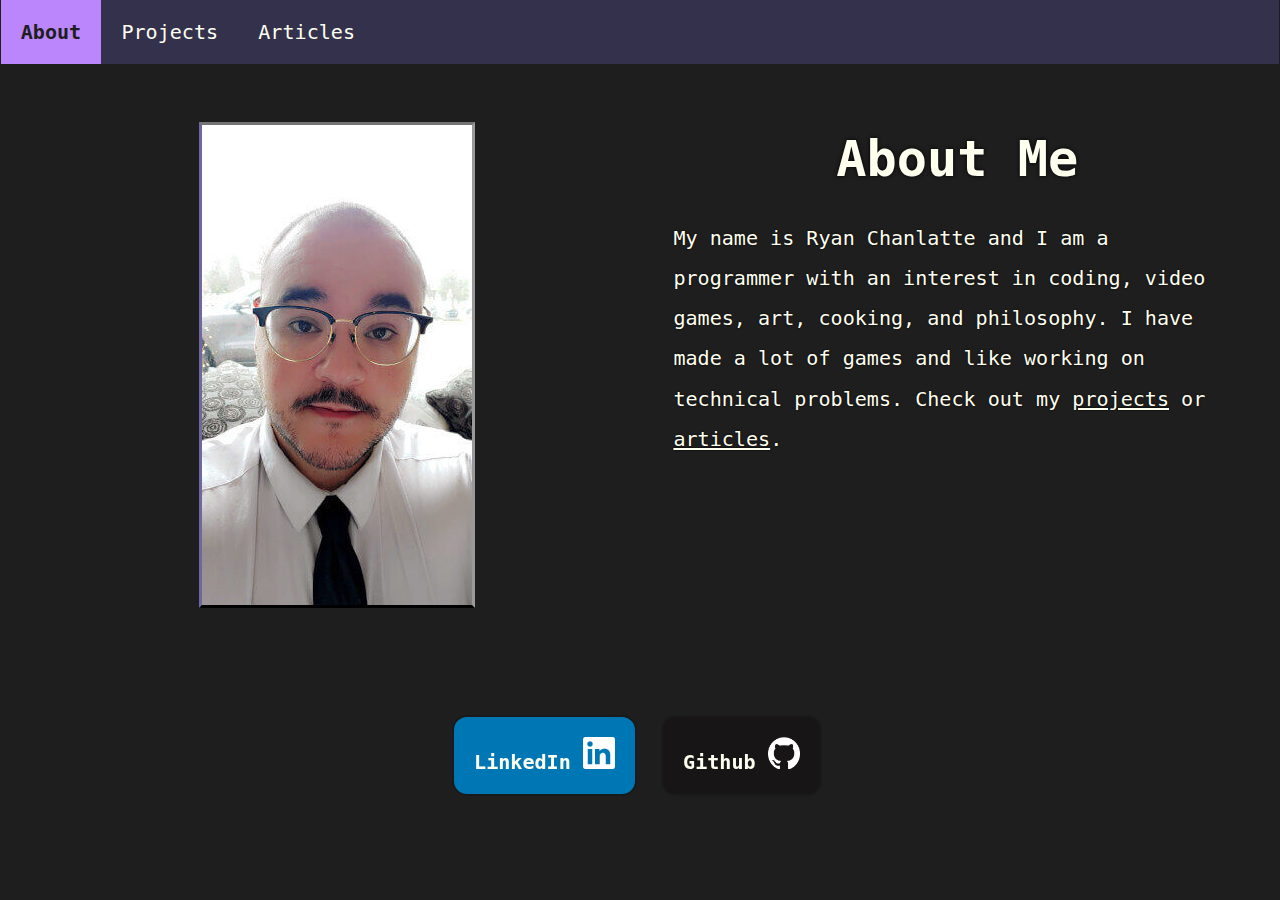
<file: index.html>
<!DOCTYPE html>
<html lang="en">
<head>
    <meta charset="UTF-8" />
	<meta name="description" content="Ryan Chanlatte Home">
	
	<meta name="keywords" content="Ryan Chanlatte, Portfolio, C, C++, C#, Programming, Code, Game Development, Video Games, Aesthetics, Art, Video games as art">
    
	<meta http-equiv="X-UA-Compatible" content="IE=edge" />
    <meta name="viewport" content="width=device-width, initial-scale=1.0" />
    <link rel="stylesheet" type="text/css" href="portfolio-style.css" />
    <title>Ryan Chanlatte Home</title>
	<link rel="icon" type="image/x-icon" href="gwem.ico">
</head>
<body>

<div class="topnav">
  <a class="active" href="index.html">About</a>
  <a href="Projects.html">Projects</a>
  <a href="Articles.html">Articles</a>
</div>

<div class="centerContainer">
<div class="container">
	<div class="row">
		<div id="content" class=""> 
			<h1>
				About Me
			</h1>
			<p>
				My name is Ryan Chanlatte and I am a programmer with an interest in coding, video games, art, cooking, and philosophy. I have made a lot of games and like working on technical problems. Check out my <a href="Projects.html">projects</a> or <a href="Articles.html">articles</a>.
			</p>
		</div>
		<div id="image" class=""> 
			<img src="imgs/me.jpg" alt="It's me" style="width: 270; height: 480;">
		</div>
	</div>
</div>
</div>
</body>

<p> ⠀ </p>

<footer>
<div style="footerDiv">
	<a 	href="https://www.linkedin.com/in/ryan-a-chanlatte/" 
		class="socialButton" 
		role="button"
		style="background-color: #0077B5">
		LinkedIn
		<img src="./imgs/LinkedIn_In-White.png" alt="LinkedIn Logo" style="width: 32px; height: 32px;">
	</a>
	<a 	href="https://github.com/rchanlatte95" 
		class="socialButton" 
		role="button"
		style="background-color: #171515">
		Github
		<img src="./imgs/github-mark-white.png" alt="GitHub Logo" style="width: 32px; height: 32px;">
	</a>
</div>
</footer>

</html>
</file>
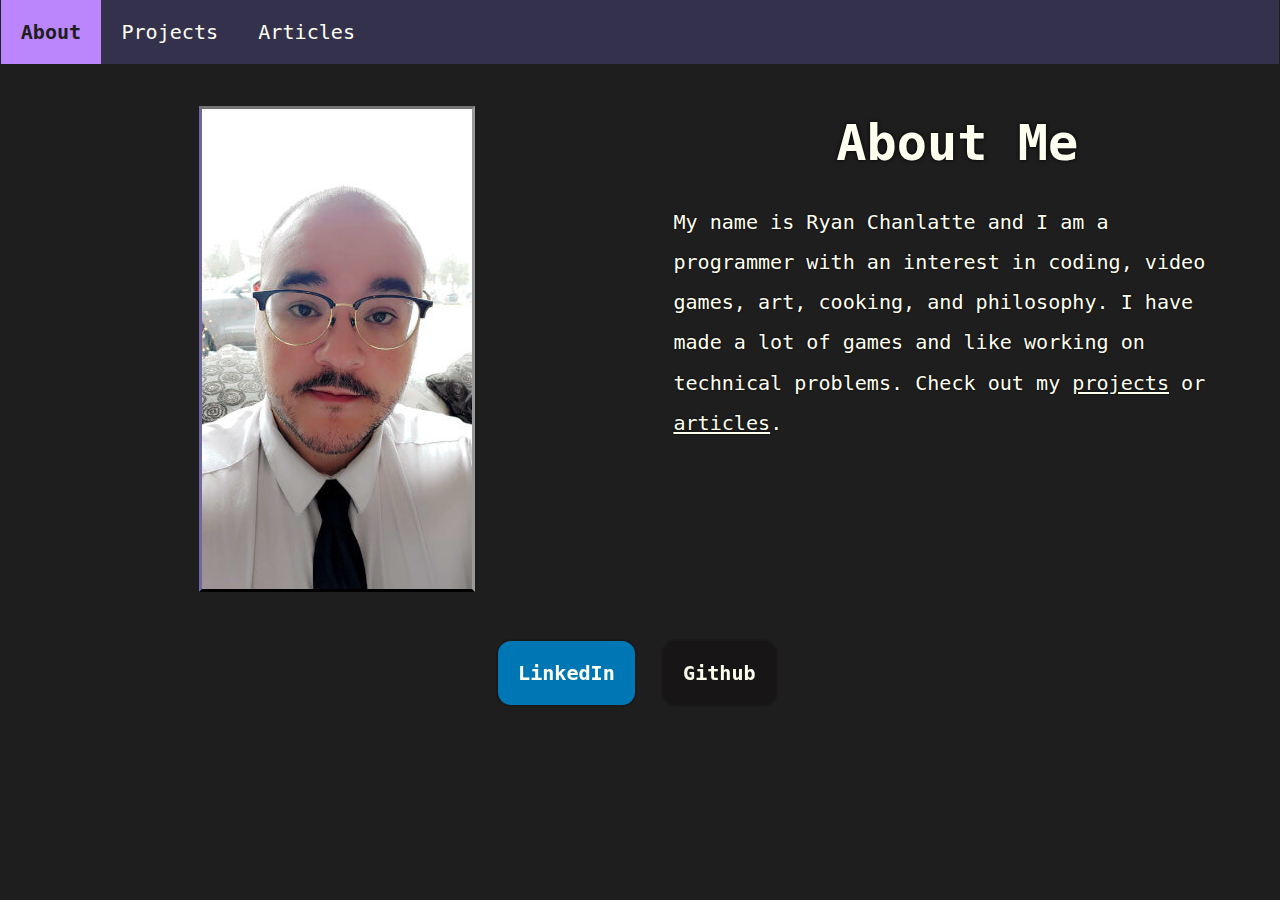
<file: About.html>
<!DOCTYPE html>
<html>
<head>
    <meta charset="UTF-8" />
	<meta name="description" content="Ryan Chanlatte Portfolio">
	
	<meta name="keywords" content="Ryan Chanlatte, Portfolio, C, C++, C#, Programming, Code, Game Development, Video Games, Aesthetics, Art, Video games as art">
    
	<meta http-equiv="X-UA-Compatible" content="IE=edge" />
    <meta name="viewport" content="width=device-width, initial-scale=1.0" />
    <link rel="stylesheet" type="text/css" href="portfolio-style.css" />
    <title>Ryan Chanlatte Portfolio</title>
</head>

<body>

<div class="topnav">
  <a class="active" href="About.html">About</a>
  <a href="Projects.html">Projects</a>
  <a href="Articles.html">Articles</a>
</div>

<div class="container">
	<div class="row">
		<div id="content" class=""> 
			<h1>
				About Me
			</h1>
			<p>
				My name is Ryan Chanlatte and I am a programmer with an interest in coding, video games, art, cooking, and philosophy. I have made a lot of games and like working on technical problems. Check out my <a href="Projects.html">projects</a> or <a href="Articles.html">articles</a>.
			</p>
		</div>
		<div id="image" class=""> 
			<img src="me.jpg" alt="It's me">
		</div>
	</div>
</div>
</body>

<footer>
<div style="footerDiv">
	<a 	href="https://www.linkedin.com/in/ryan-a-chanlatte/" 
		class="socialButton" 
		role="button"
		style="background-color: #0077B5">
		LinkedIn
	</a>
	<a 	href="https://github.com/rchanlatte95" 
		class="socialButton" 
		role="button"
		style="background-color: #171515">
		Github
	</a>
</div>
</footer>

</html>
</file>
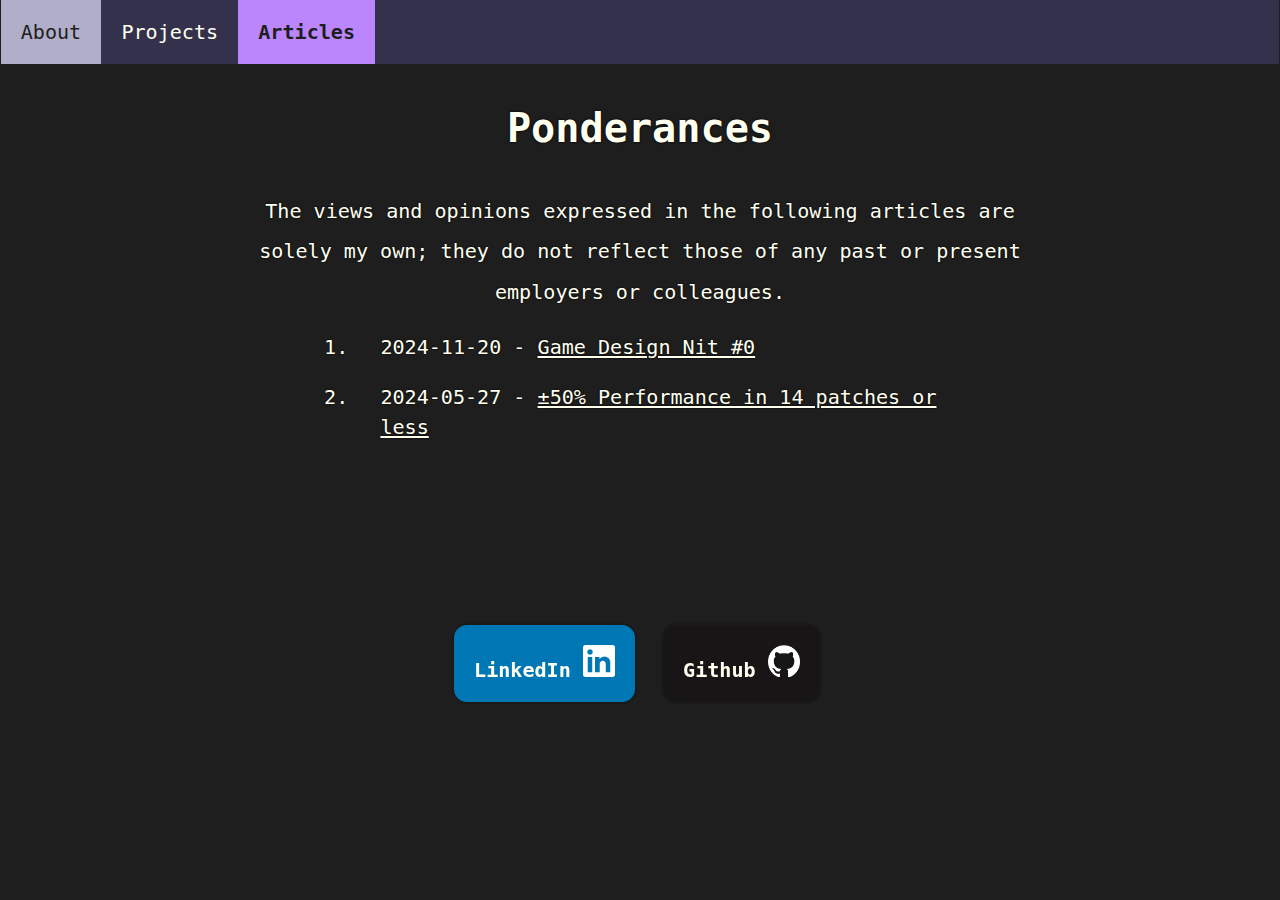
<file: Articles.html>
<!DOCTYPE html>
<html lang="en">
<head>
    <meta charset="UTF-8" />
	<meta name="description" content="Ryan Chanlatte's Ponderances">
	
	<meta name="keywords" content="Ryan Chanlatte, Portfolio, C, C++, C#, Programming, Code, Game Development, Video Games, Aesthetics, Art, Video games as art">
    
	<meta http-equiv="X-UA-Compatible" content="IE=edge" />
    <meta name="viewport" content="width=device-width, initial-scale=1.0" />
    <link rel="stylesheet" type="text/css" href="portfolio-style.css" />
    <title>Ryan Chanlatte Ponderances</title>
	<link rel="icon" type="image/x-icon" href="gwem.ico">
</head>

<body>

<div class="topnav">
  <a href="index.html">About</a>
  <a href="Projects.html">Projects</a>
  <a class="active" href="Articles.html">Articles</a>
</div>

<div class="centerContainer" >

<h2>
	Ponderances
</h2>

<p style="text-align:center;">
The views and opinions expressed in the following articles are solely my own; they do not reflect those of any past or present employers or colleagues.
</p>

<div class="centerContainer" style="width:50%">
<ul class="articleList">
	<li class="articleList">
		2024-11-20 - <a href="articles\game-design-nit-0.html">Game Design Nit #0</a>
	</li>
	<li class="articleList">
		2024-05-27 - <a href="articles\pm50pct-perf-in-14-patches.html">&#xb1;50% Performance in 14 patches or less</a>
	</li>
</ul>
</div>
</div>
</body>

<p> ⠀ </p>
<footer>
<div style="footerDiv">
	<a 	href="https://www.linkedin.com/in/ryan-a-chanlatte/" 
		class="socialButton" 
		role="button"
		style="background-color: #0077B5">
		LinkedIn
		<img src="./imgs/LinkedIn_In-White.png" alt="LinkedIn Logo" style="width: 32px; height: 32px;">
	</a>
	<a 	href="https://github.com/rchanlatte95" 
		class="socialButton" 
		role="button"
		style="background-color: #171515">
		Github
		<img src="./imgs/github-mark-white.png" alt="GitHub Logo" style="width: 32px; height: 32px;">
	</a>
</div>
</footer>

</html>
</file>
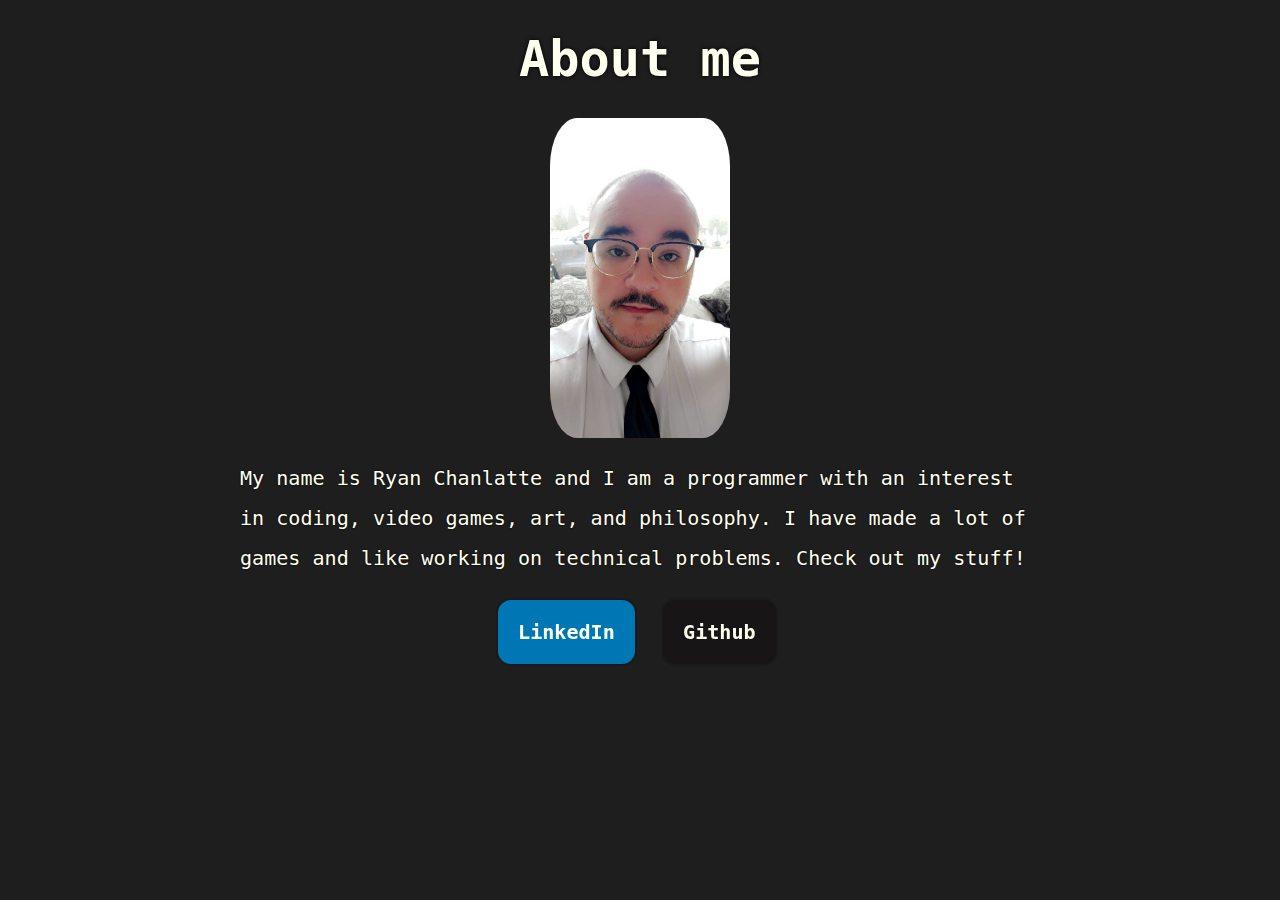
<file: landing-page.html>
<!DOCTYPE html>
<html>
<head>
    <meta charset="UTF-8" />
	<meta name="description" content="Ryan Chanlatte Portfolio">
	
	<meta name="keywords" content="Ryan Chanlatte, Portfolio, C, C++, C#, Programming, Code, Game Development, Video Games, Aesthetics, Art, Video games as art">
    
	<meta http-equiv="X-UA-Compatible" content="IE=edge" />
    <meta name="viewport" content="width=device-width, initial-scale=1.0" />
    <link rel="stylesheet" type="text/css" href="portfolio-style.css" />
    <title>Ryan Chanlatte Portfolio</title>
</head>

<body>

	<h1>
		About me
	</h1>
	<img src="me.jpg" class="center" alt="It's me" width="180" height="320"/>
	<p>
	My name is Ryan Chanlatte and I am a programmer with an interest in coding, video games, art, and philosophy. I have made a lot of games and like working on technical problems. Check out my stuff!
	</p>

</body>

<footer>
<div>
	<a 	href="https://www.linkedin.com/in/ryan-a-chanlatte/" 
		class="socialButton" 
		role="button"
		style="background-color: #0077B5">
		LinkedIn
	</a>
	<a 	href="https://github.com/rchanlatte95" 
		class="socialButton" 
		role="button"
		style="background-color: #171515">
		Github
	</a>
</div>
</footer>
</html>
</file>
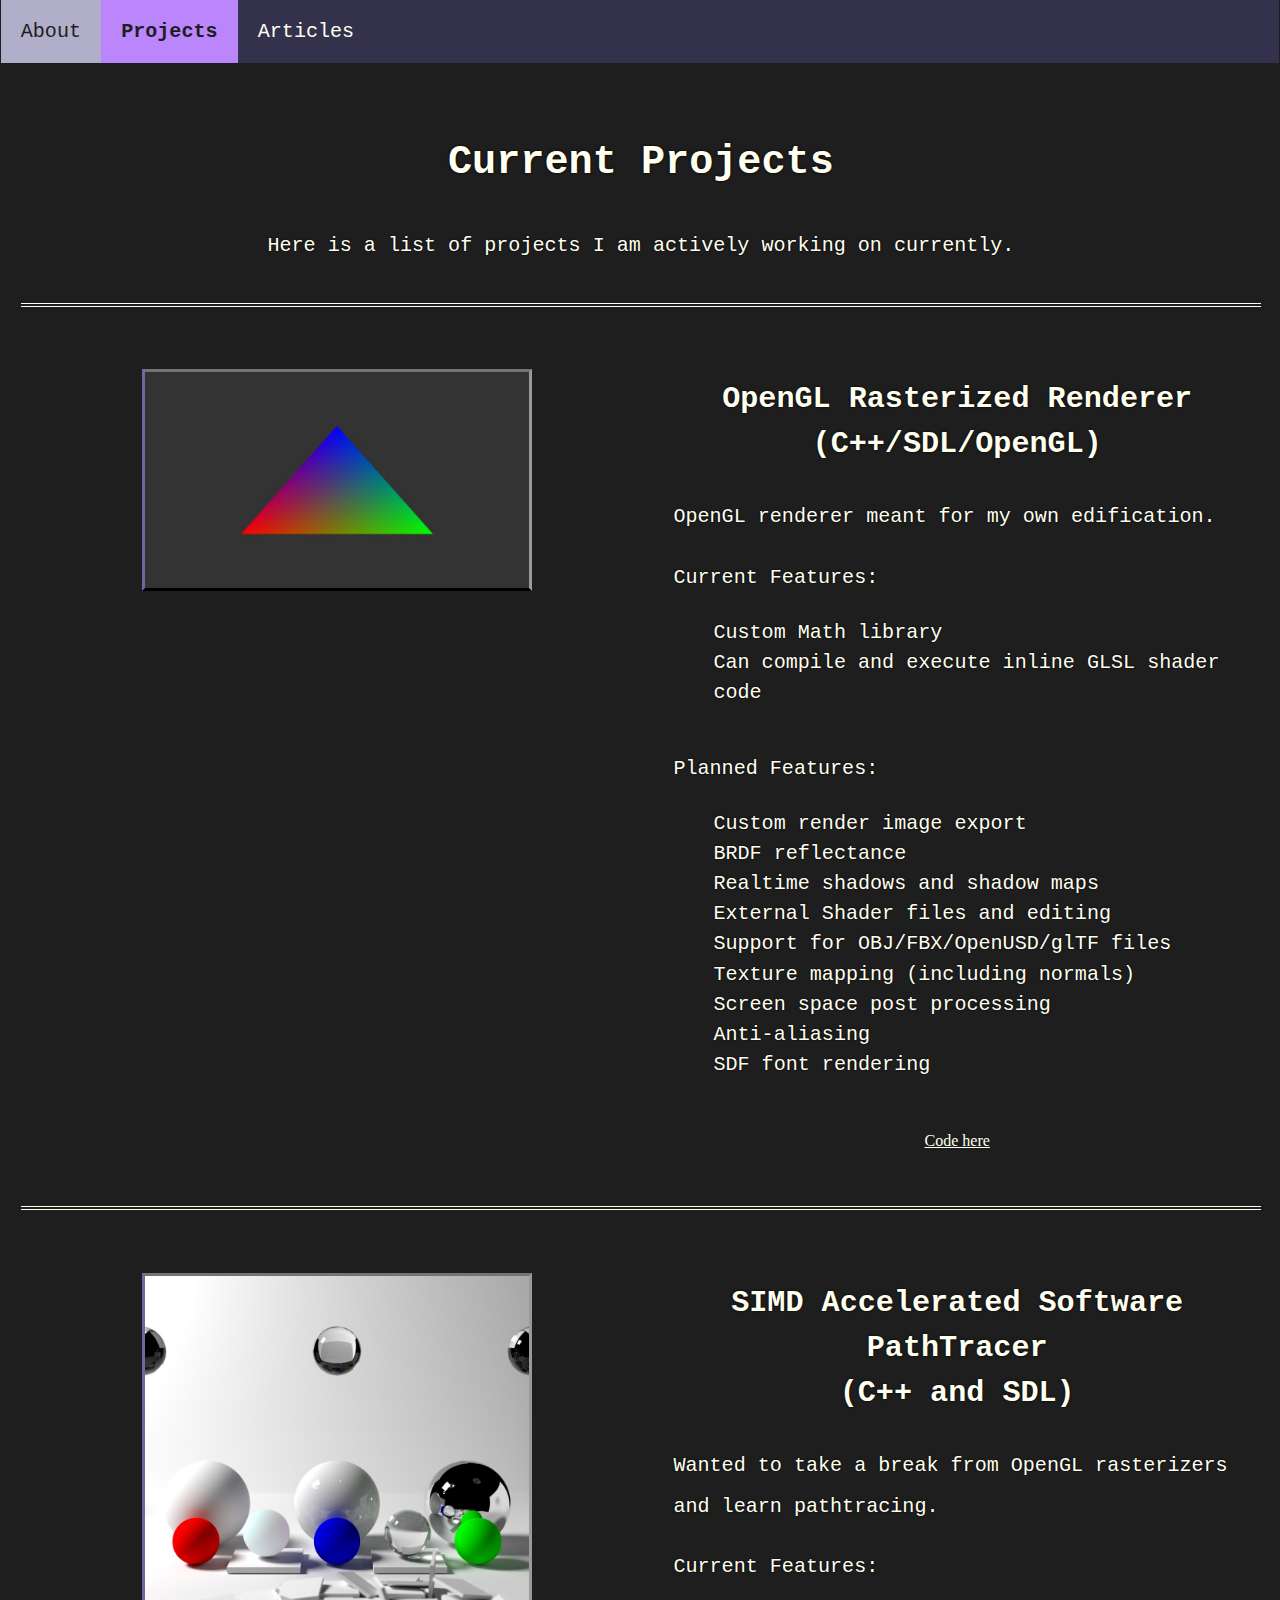
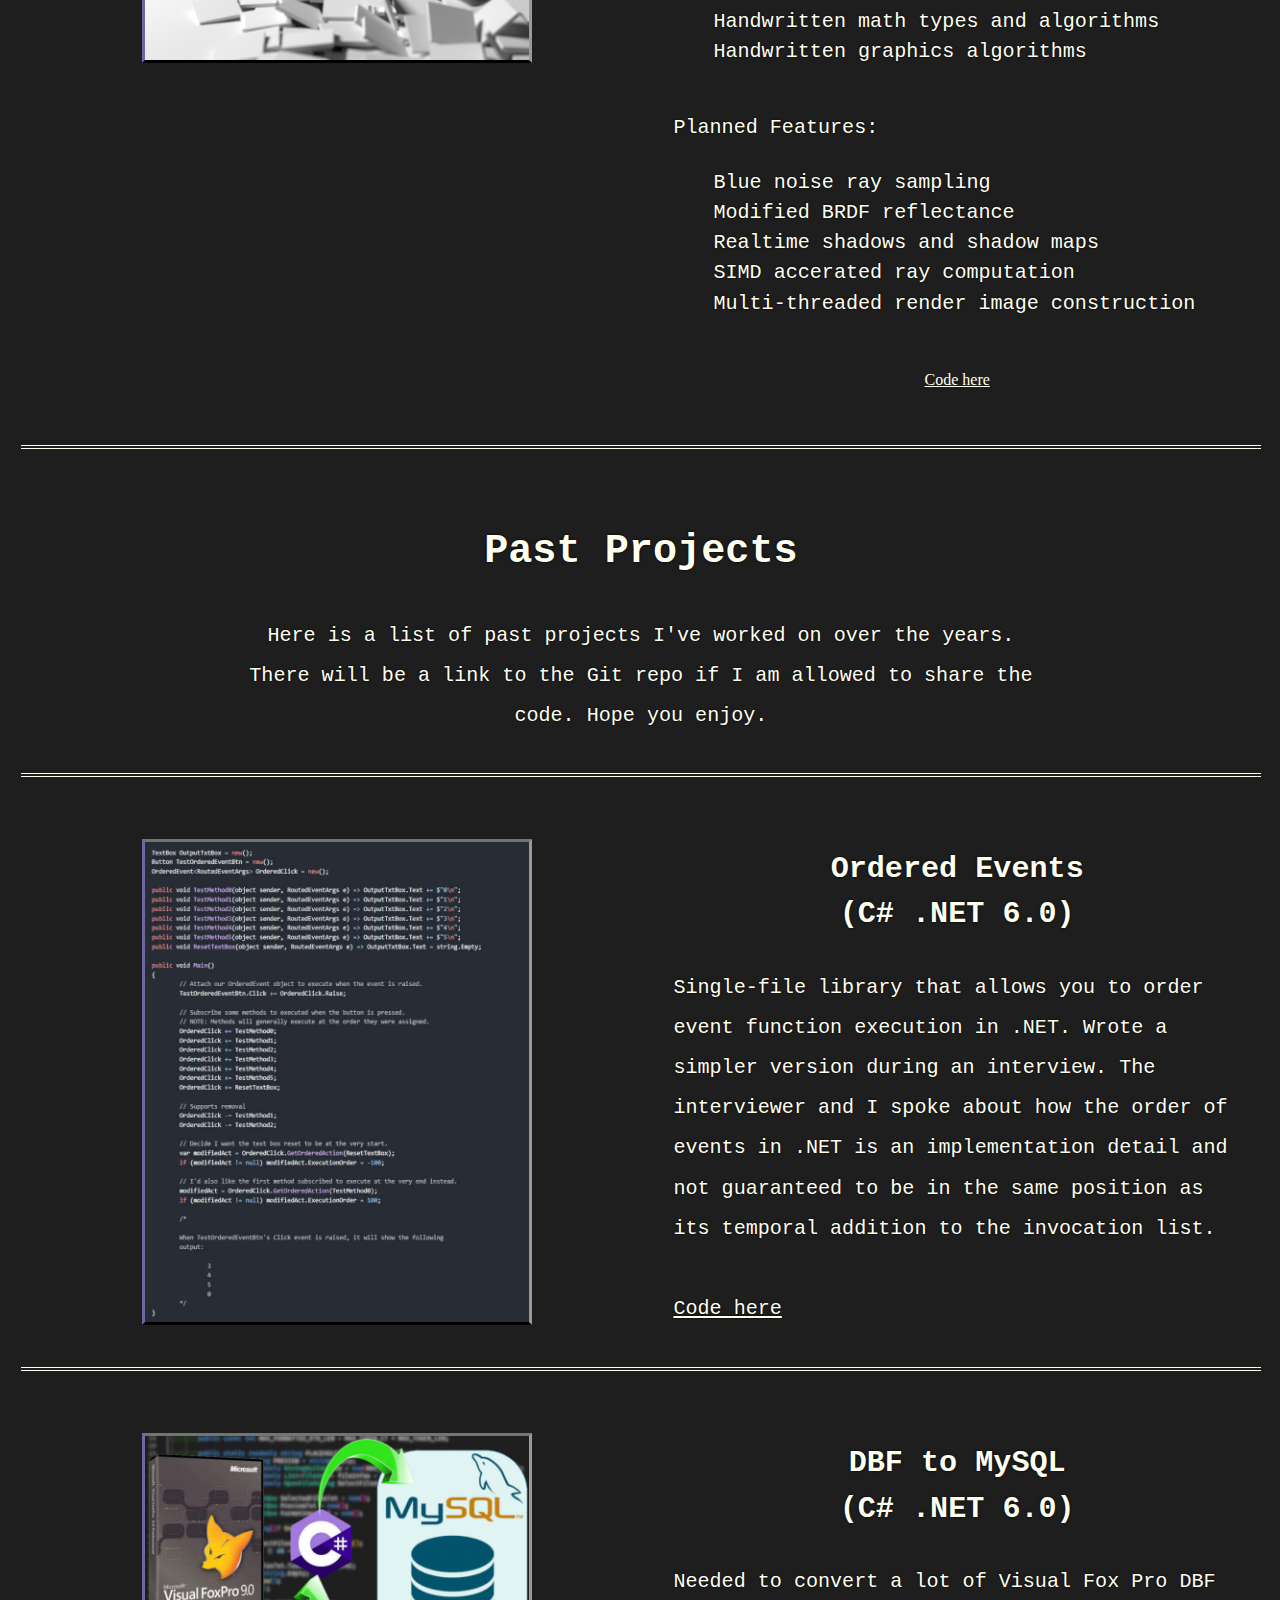
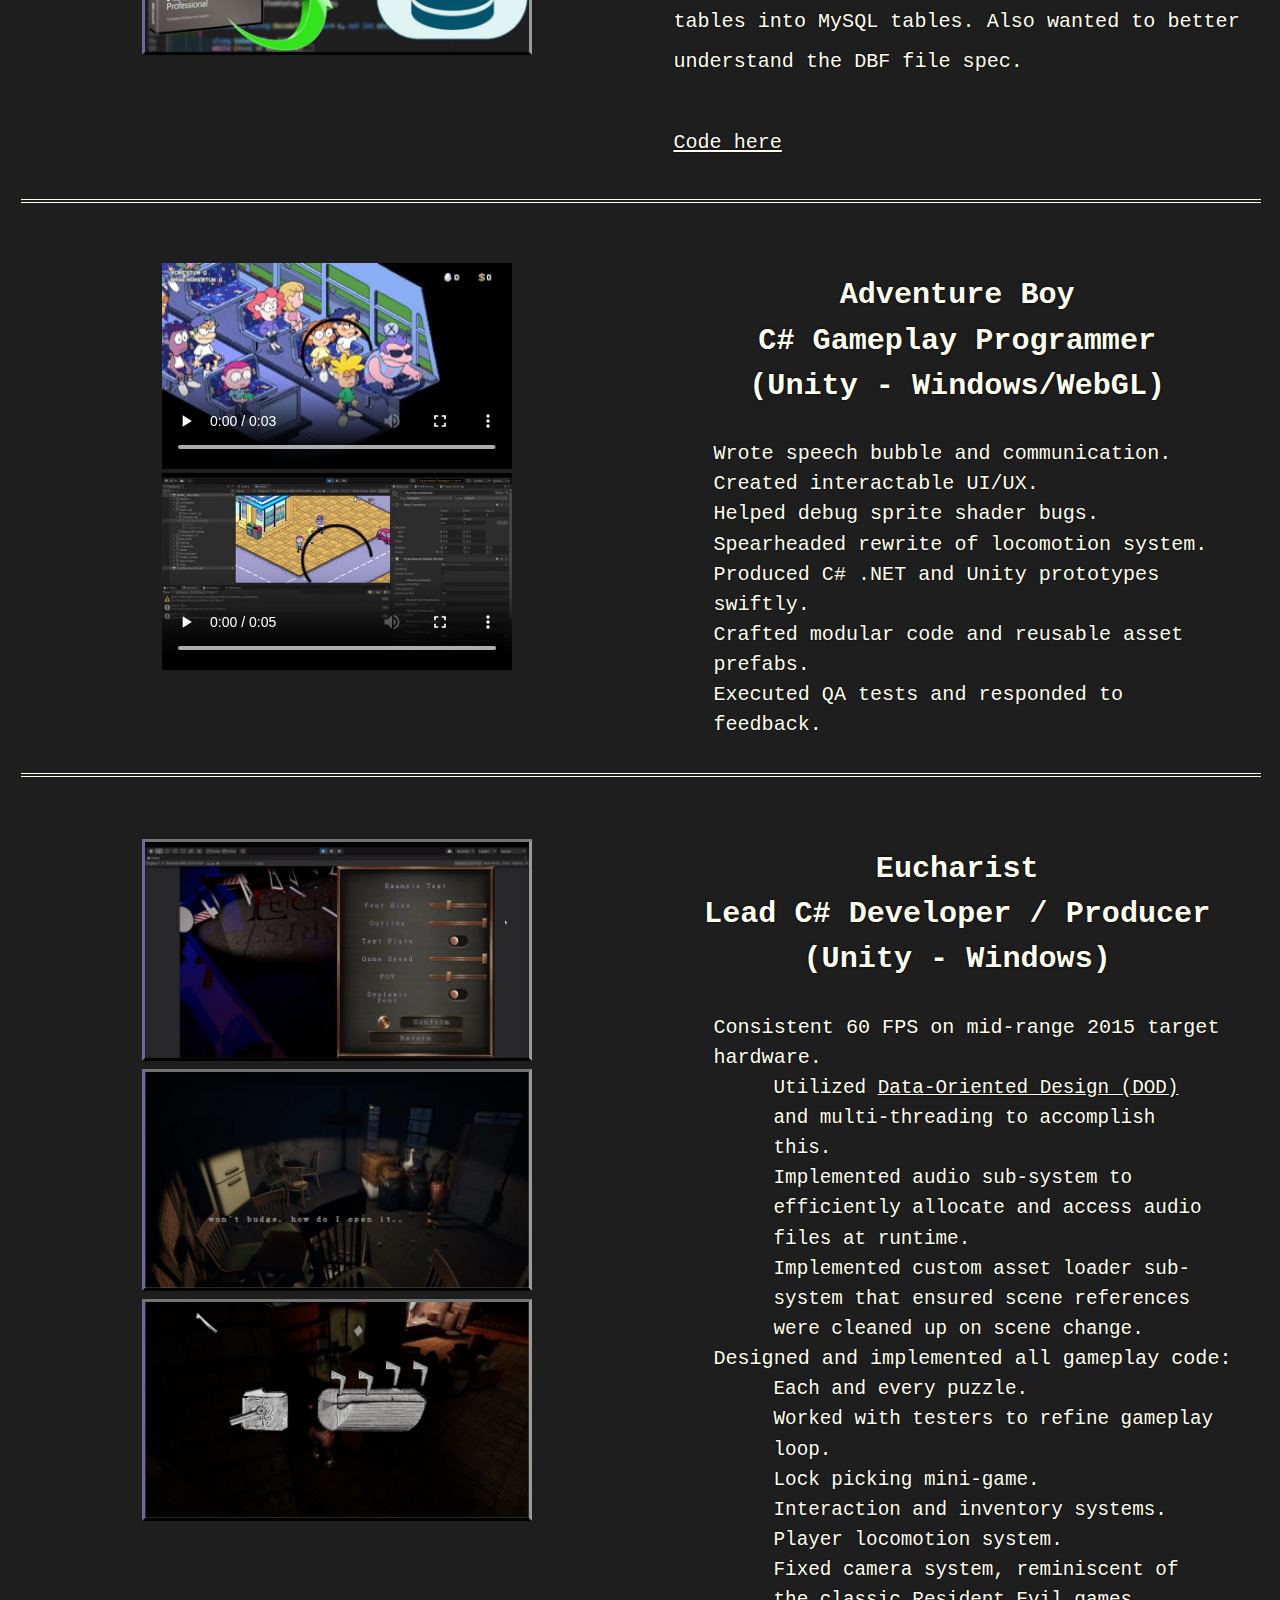
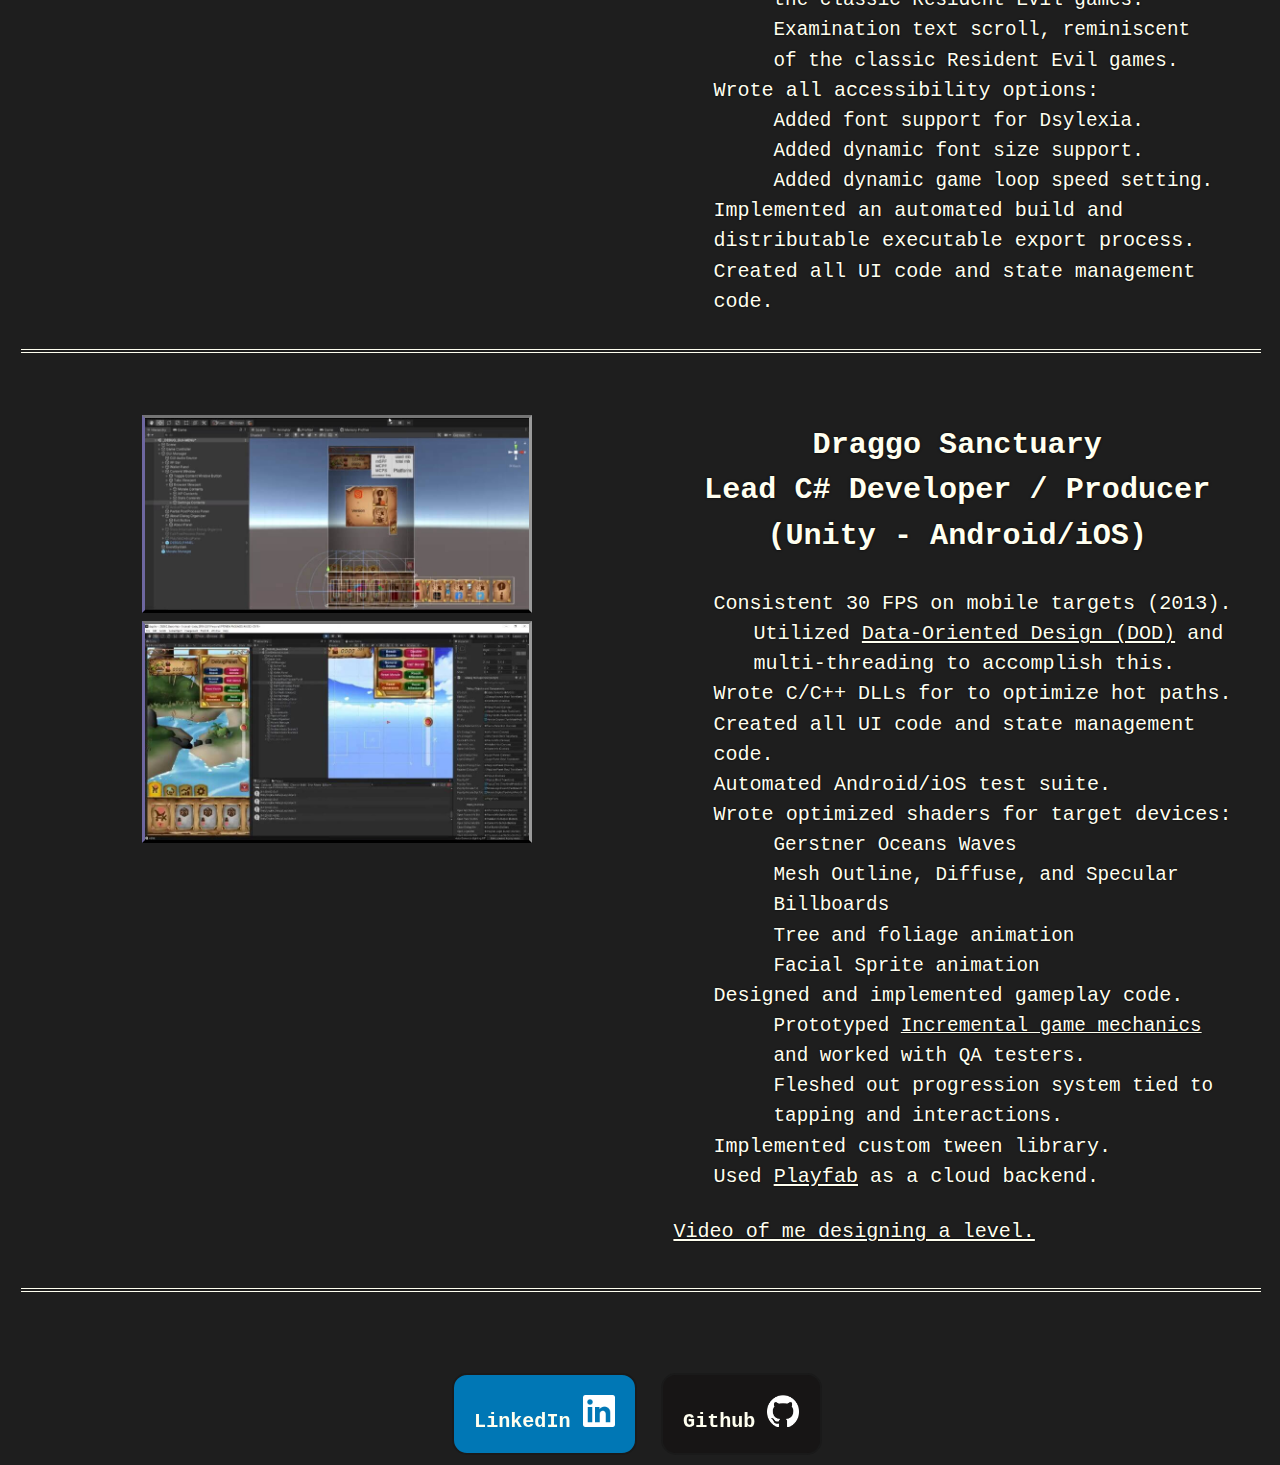
<file: Projects.html>
<!DOCTYPE html>
<html lang="en">
<head>
    <meta charset="UTF-8" />
	<meta name="description" content="Ryan Chanlatte Portfolio">
	
	<meta name="keywords" content="Ryan Chanlatte, Portfolio, C, C++, C#, Programming, Code, Game Development, Video Games, Aesthetics, Art, Video games as art">
    
	<meta http-equiv="X-UA-Compatible" content="IE=edge" />
    <meta name="viewport" content="width=device-width, initial-scale=1.0" />
    <link rel="stylesheet" type="text/css" href="portfolio-style.css" />
    <title>Ryan Chanlatte Portfolio</title>
	<link rel="icon" type="image/x-icon" href="gwem.ico">
</head>

<body>

<div class="topnav">
  <a href="index.html">About</a>
  <a class="active" href="Projects.html">Projects</a>
  <a href="Articles.html">Articles</a>
</div>

<div class="centerContainer">

	<div class="botBorderContainer">
	<h2>
		Current Projects
	</h2>
	<p style="text-align: center">
	Here is a list of projects I am actively working on currently.
	</p>
	</div>
	
	<div class="botBorderContainer">
		<div class="row">
			<div id="content" class="">
				<h3>
					OpenGL Rasterized Renderer
					<br>
					(C++/SDL/OpenGL)
				</h3>
				<p>
				OpenGL renderer meant for my own edification.
				</p>
				<p>
					Current Features:
					<ul>
						<li>Custom Math library</li>
						<li>Can compile and execute inline GLSL shader code</li>
					</ul>
				</p>
				<p>
					Planned Features:
					<ul>
						<li>Custom render image export</li>
						<li>BRDF reflectance</li>
						<li>Realtime shadows and shadow maps</li>
						<li>External Shader files and editing</li>
						<li>Support for OBJ/FBX/OpenUSD/glTF files</li>
						<li>Texture mapping (including normals)</li>
						<li>Screen space post processing</li>
						<li>Anti-aliasing</li>
						<li>SDF font rendering</li>
					</ul>
					<br><br>
					<a href="https://github.com/rchanlatte95/rend">Code here</a>
				</p>
			</div>
			<div id="image" class="">
				<img src="imgs/helloworld-tri.jpg" alt="screenshot of the hello world triangle">
			</div>
		</div>
	</div>

	<div class="botBorderContainer">
		<div class="row">
			<div id="content" class="">
				<h3>
					SIMD Accelerated Software PathTracer
					<br>
					(C++ and SDL)
				</h3>
				<p>
					Wanted to take a break from OpenGL rasterizers and learn pathtracing.
				</p>
				<p>
					Current Features:
					<ul>
						<li>Handwritten math types and algorithms</li>
						<li>Handwritten graphics algorithms</li>
					</ul>
				</p>
				<p>
					Planned Features:
					<ul>
						<li>Blue noise ray sampling</li>
						<li>Modified BRDF reflectance</li>
						<li>Realtime shadows and shadow maps</li>
						<li>SIMD accerated ray computation</li>
						<li>Multi-threaded render image construction</li>
					</ul>
					<br><br>
					<a href="https://github.com/rchanlatte95/pt">Code here</a>
				</p>
			</div>
			<div id="image" class="">
				<img src="imgs/pathtrace.jpg" alt="screenshot the output of a path tracer. a number of different colored spheres with varying levels of reflectance in a white scene.">
			</div>
		</div>
	</div>

</div>

<div class="centerContainer">

	<div class="botBorderContainer">
	<h2>
		Past Projects
	</h2>
	<p style="text-align: center">
	Here is a list of past projects I've worked on over the years. There will be a link to the Git repo if I am allowed to share the code. Hope you enjoy.
	</p>
	</div>

	<div class="botBorderContainer">
		<div class="row">
			<div id="content" class=""> 
				<h3>
					Ordered Events
					<br>
					(C# .NET 6.0)
				</h3>
				<p>
					Single-file library that allows you to order event function execution in .NET. Wrote a simpler version during an interview. The interviewer and I spoke about how the order of events in .NET is an implementation detail and not guaranteed to be in the same position as its temporal addition to the invocation list.
					<br><br>
					<a href="https://github.com/rchanlatte95/OrderedEvents">Code here</a>
				</p>
			</div>
			<div id="image" class=""> 
				<img src="imgs/ordered-events.jpg" alt="screenshot of code using the ordered events library I wrote.">
			</div>
		</div>
	</div>

	<div class="botBorderContainer">
		<div class="row">
			<div id="content" class=""> 
				<h3>
					DBF to MySQL
					<br>
					(C# .NET 6.0)
				</h3>
				<p>
					Needed to convert a lot of Visual Fox Pro DBF tables into MySQL tables. Also wanted to better understand the DBF file spec.
					<br><br>
					<a href="https://github.com/rchanlatte95/dbf2mysql">Code here</a>
				</p>
			</div>
			<div id="image" class=""> 
				<img src="imgs/vfp2cs2sql.jpg" alt="Picture I made that shows the FoxPro logo, an arrow to the C# Logo, and an arrow from the C# logo to the MySQL logo.">
			</div>
		</div>
	</div>

	<div class="botBorderContainer">
		<div class="row">
			<div id="content" class=""> 
				<h3>
					Adventure Boy
					<br>
					C# Gameplay Programmer
					<br>
					(Unity - Windows/WebGL)
				</h3>
				<ul>
					<li>Wrote speech bubble and communication.</li>
					<li>Created interactable UI/UX.</li>
					<li>Helped debug sprite shader bugs.</li>
					<li>Spearheaded rewrite of locomotion system.</li>
					<li>Produced C# .NET and Unity prototypes swiftly.</li>
					<li>Crafted modular code and reusable asset prefabs.</li>
					<li>Executed QA tests and responded to feedback.</li>
				</ul>
			</div>
			<div id="image" class="">
				<div>
					<video controls width="350"><source src="imgs/advboy_bus.webm" type="video/webm"/>
				</div>
				<div>
					<video controls width="350"><source src="imgs/advboy_speech-bubbles.webm" type="video/webm"/>
					</div>
			</div>
		</div>
	</div>

	<div class="botBorderContainer">
		<div class="row">
			<div id="content" class=""> 
				<h3>
					Eucharist 
					<br>
					Lead C# Developer / Producer
					<br>
					(Unity - Windows)
				</h3>
				<ul>
					<li>Consistent 60 FPS on mid-range 2015 target hardware.
						<ul>
							<li>
							Utilized <a href="https://en.wikipedia.org/wiki/Data-oriented_design">Data-Oriented Design (DOD)</a> and multi-threading to accomplish this.
							</li>
							<li>Implemented audio sub-system to efficiently allocate and access audio files at runtime.</li>
							<li>Implemented custom asset loader sub-system that ensured scene references were cleaned up on scene change.</li>
						</ul>
					</li>
					<li>Designed and implemented all gameplay code:
						<ul>
							<li>Each and every puzzle.</li>
							<li>Worked with testers to refine gameplay loop.</li>
							<li>Lock picking mini-game.</li>
							<li>Interaction and inventory systems.</li>
							<li>Player locomotion system.</li>
							<li>Fixed camera system, reminiscent of the classic Resident Evil games.</li>
							<li>Examination text scroll, reminiscent of the classic Resident Evil games.</li>
						</ul>
					</li>
					<li>Wrote all accessibility options:
						<ul>
							<li>Added font support for Dsylexia.</li>
							<li>Added dynamic font size support.</li>
							<li>Added dynamic game loop speed setting.</li>
						</ul>
					</li>
					<li>Implemented an automated build and distributable executable export process.</li>
					<li>Created all UI code and state management code.</li>
				</ul> 
			</div>
			<div id="image" class=""> 
				<img src="imgs/eucharist-accessibility.jpg" alt="Screenshot of various accessibility options in Eucharist.">
				<img src="imgs/examine.jpg" alt="Screenshot of scrolling examination text in Eucharist.">
				<img src="imgs/lockpick-1.jpg" alt="Screenshot of Eucharist lockpicking minigame.">
			</div>
		</div>
	</div>

	<div class="botBorderContainer">
		<div class="row">
			<div id="content" class=""> 
				<h3>
					Draggo Sanctuary
					<br>
					Lead C# Developer / Producer
					<br>
					(Unity - Android/iOS)
				</h3>
				<ul>
					<li>Consistent 30 FPS on mobile targets (2013).</li>
						<ul>
							<li>
							Utilized <a href="https://en.wikipedia.org/wiki/Data-oriented_design">Data-Oriented Design (DOD)</a> and multi-threading to accomplish this.
							</li>
						</ul>
					<li>Wrote C/C++ DLLs for to optimize hot paths.</li>
					<li>Created all UI code and state management code.</li>
					<li>Automated Android/iOS test suite.</li>
					<li>Wrote optimized shaders for target devices:
						<ul>
							<li>Gerstner Oceans Waves</li>
							<li>Mesh Outline, Diffuse, and Specular</li>
							<li>Billboards</li>
							<li>Tree and foliage animation</li>
							<li>Facial Sprite animation</li>
						</ul>
					</li>
					<li>Designed and implemented gameplay code.
						<ul>
							<li>Prototyped <a href="https://en.wikipedia.org/wiki/Incremental_game">Incremental game mechanics</a> and worked with QA testers.</li>
							<li>Fleshed out progression system tied to tapping and interactions.</li>
						</ul>				
					</li>
					<li>Implemented custom tween library.</li>
					<li>Used <a href="https://playfab.com/">Playfab</a> as a cloud backend.</li>
				</ul> 
				<p>
					<a href="https://www.youtube.com/watch?v=M0LIW04uxOM">Video of me designing a level.</a>
				</p>
			</div>
			<div id="image" class="">
				<img src="imgs/ui-ds.jpg" alt="Ui/Ux structure of Draggo Sanctuary in Unity game engine editor.">
				<img src="imgs/dbg-ds.jpg" alt="Debug ui I wrote for Draggo Sanctuary.">
			</div>
		</div>
	</div>

</div>

</body>

<p> ⠀ </p>
<footer>
<div style="footerDiv">
	<a 	href="https://www.linkedin.com/in/ryan-a-chanlatte/" 
		class="socialButton" 
		role="button"
		style="background-color: #0077B5">
		LinkedIn
		<img src="./imgs/LinkedIn_In-White.png" alt="LinkedIn Logo" style="width: 32px; height: 32px;">
	</a>
	<a 	href="https://github.com/rchanlatte95" 
		class="socialButton" 
		role="button"
		style="background-color: #171515">
		Github
		<img src="./imgs/github-mark-white.png" alt="GitHub Logo" style="width: 32px; height: 32px;">
	</a>
</div>
</footer>

</html>
</file>
<file: portfolio-style.css>
:root
{
	--background: #1e1e1e;
	--lightBackground: #202020;

	--navbarBackground: #34314c;
	--navbarForeground: #bb86fc;
	--navbarHoverColor: #b0aec8;

	--linkActive: #98c379;

	--aspect: calc(16 / 9);
	--invAspect: calc(1 / (var(--aspect)));

	--textColor: #FFFFF0;
	--baseFontSize: 1.256rem;
	--baseTxtWidth: 50rem;
	--twiceFontSize: calc(var(--baseFontSize) * 2.0);

	--hdrOneSize: calc(var(--baseFontSize) * 2.5);
	--hdrTwoSize: calc(var(--baseFontSize) * 2.0);
	--hdrThreeSize: calc(var(--baseFontSize) * 1.5);
	--hdrFourSize: calc(var(--baseFontSize) * 1.15);
	--hdrFiveSize: 1rem;

	--fontShadowSize: calc(var(--baseFontSize) * 0.1);
	--footerSize: calc(var(--baseFontSize) * 4);

	--fontFam: monospace, monospace, system-ui;
	--fontFamSS:  monospace, monospace, system-ui, sans-serif;
}

html
{
   margin: 0px;
   height: 100%;
   width: 100%;
}

body
{
	position: relative;

	max-width: 99.9%;
	max-height: 99.9%;

	min-width: 55.6875%;

	margin: 0 auto;
	padding-bottom: var(--footerSize);
	background: var(--background);
	/*border: 5px solid red;*/
}

.centerContainer
{
	margin: 1rem auto;
	max-width: 96rem;
	padding-bottom: 2rem;
	/*border: 5px solid red;*/
}

footer
{
	position: relative;
	left: 0; bottom: 0;

	/*
	Footer, for some reason, expands beyond bounds of device? If I do this it'll
	fix it.
	*/
	width: 99%;
	height: 99%;
	margin-left: 0.25%;

	text-align: center;
	align-content: center;
}

.footerDiv
{
	text-align: center;
	align-content: center;
}

a:link, a:visited 	{ color: var(--textColor); }
a:hover, a:active 	{ color: var(--linkActive); }

p
{
	margin-left: auto;
	margin-right: auto;
	align-content: center;
	text-align: left;

	padding: 0 var(--baseFontSize);
	color: var(--textColor);
	font-family: var(--fontFamSS);
	font-size: var(--baseFontSize);
	font-style: normal;
	font-weight: normal;
	text-shadow: 0 0 var(--fontShadowSize) black;
	line-height: var(--twiceFontSize);

	/*
	NOTE(RYAN_2024-04-30): 	I wanted 80 characters per line but it was going over
							90 characters per line, which was incorrect. I am not
							sure why that is, but I just reduced the max-width
							until the largest line was <= 80 characters.
	*/
	max-width: var(--baseTxtWidth);
}
.articleImgCaption
{
	margin-left: auto;
	margin-right: auto;
	align-content: center;
	text-align: center;

	padding: 0 var(--baseFontSize);
	color: var(--textColor);
	font-family: var(--fontFamSS);
	font-size: 1rem;
	font-style: italic;
	font-weight: lighter;
	text-shadow: 0 0 var(--fontShadowSize) black;
	line-height: var(--twiceFontSize);

	/*
	NOTE(RYAN_2024-04-30): 	I wanted 80 characters per line but it was going over
							90 characters per line, which was incorrect. I am not
							sure why that is, but I just reduced the max-width
							until the largest line was <= 80 characters.
	*/
	max-width: var(--baseTxtWidth);
}
.center
{
	display: block;
	margin-left: auto;
	margin-right: auto;
	border-radius: 15%;
	margin-top: calc(var(--baseFontSize) * 1.5);
}

.math
{
	margin: 3rem auto;
}

h1
{
	color: var(--textColor);
	font-family: var(--fontFamSS);
	font-size: var(--hdrOneSize);
	text-shadow: 0 0 calc(var(--fontShadowSize) * 2) black;

	margin-left: auto;
	margin-right: auto;
	align-content: center;
	max-width: 60rem;

	text-align: center;
	line-height: var(--hdrOneSize);
}
h2
{
	color: var(--textColor);
	font-family: var(--fontFamSS);
	font-size: var(--hdrTwoSize);
	text-shadow: 0 0 calc(var(--fontShadowSize) * 1.5) black;

	margin-left: auto;
	margin-right: auto;
	align-content: center;
	max-width: 60rem;

	text-align: center;
	line-height: calc(var(--hdrTwoSize)*1.5);
}
h3
{
	color: var(--textColor);
	font-family: var(--fontFamSS);
	font-size: var(--hdrThreeSize);
	text-shadow: 0 0 calc(var(--fontShadowSize) * 1.25) black;

	margin-left: auto;
	margin-right: auto;
	align-content: center;
	max-width: 60rem;

	text-align: center;
	line-height: calc(var(--hdrThreeSize)*1.5);
}
h4
{
	color: var(--textColor);
	font-family: var(--fontFamSS);
	font-size: var(--hdrFourSize);
	text-shadow: 0 0 calc(var(--fontShadowSize) * 1.05) black;

	margin-left: auto;
	margin-right: auto;
	align-content: center;
	max-width: 60rem;

	text-align: center;
	line-height: var(--hdrFourSize);
}
h5
{
	color: var(--textColor);
	font-family: var(--fontFamSS);
	font-size: var(--hdrFiveSize);
	text-shadow: 0 0 calc(var(--fontShadowSize) * 1.05) black;

	margin-left: auto;
	margin-right: auto;
	align-content: center;
	max-width: 80rem;

	text-align: center;
	line-height: var(--hdrFiveSize);
}

table, td {
	border: 1px solid var(--textColor);
	border-collapse: collapse;
	text-align:center;
	margin: 2rem 0;
}
th
{
	border: 1px solid var(--textColor);
	border-collapse: collapse;
	text-align:center;
	padding: 1rem 2rem;
}

.socialButton
{
	appearance: none;
	background-color: black;
	border: 2px solid #1A1A1A;
	border-radius: 15px;
	box-sizing: border-box;
	cursor: pointer;
	display: inline-block;
	
	color: var(--textColor);
	padding: var(--baseFontSize);
	font-family: var(--fontFamSS);
	font-size: var(--baseFontSize);
	margin: calc(var(--baseFontSize) * 0.5);

	margin-top: 0;
	font-weight: bold;
	line-height: normal;

	min-height: 60px;
	min-width: var(--baseFontSize);
	outline: none;

	text-decoration: none;
	transition: all 300ms cubic-bezier(.23, 1, 0.32, 1);
	user-select: none;
	-webkit-user-select: none;
	touch-action: manipulation;
	width: auto;
	will-change: transform;
	
	text-align: center;
	vertical-align: middle;
}
.socialButton:disabled { pointer-events: none; }
.socialButton:hover
{
	box-shadow: rgba(0, 0, 0, 0.25) 0 8px 16px;
	transform: translateY(calc(var(--baseFontSize) * -0.25));
	text-shadow: 0 0 var(--fontShadowSize) black;
}
.socialButton:active
{
	box-shadow: none;
	transform: translateY(0);
}

hr
{
	border: none;
	border-top: 0.25em double var(--textColor);
	color: var(--textColor);
	overflow: visible;
	text-align: center;
	height: var(--baseFontSize);
}
hr::after
{
  background: var(--background);
  content: '§';
  padding: 0 var(--fontShadowSize);
  position: relative;
  top: -13px;
}

.articleBar
{
	border: none;
	border-top: 0.25em double var(--textColor);
	color: var(--textColor);
	overflow: visible;
	text-align: center;
	height: var(--baseFontSize);
	width: 120ch;
}
.articleBar:after
{
  background: var(--background);
  content: '§';
  padding: 0 var(--fontShadowSize);
  position: relative;
  top: -13px;
}

.articleImgDiv
{
  margin-left: auto;
  margin-right: auto;
  text-align: center;
}

.articleImgBorder img
{
	max-width: 64ch;
	max-height: 100%;
	display: block;
	margin: auto;

	border-style: outset;
	border-top-color: var(--lightBackground);
	border-left-color: #34314c;
	border-right-color: (--lightBackground);
	border-bottom-color: #34314c;
}

.container
{
	float:left;
	width:97%;
	margin: var(--baseFontSize);
	align-content: center;
	text-align: center;
	vertical-align: text-top;

	/*
	border-width:2px;
	border-style:solid;
	border-color:blue;
	*/
}

.botBorderContainer
{
	float:left;
	width:97%;
	margin: var(--baseFontSize);
	align-content: center;
	text-align: center;
	vertical-align: text-top;
	padding-bottom: 1rem;
	border-bottom: 4px double var(--textColor);

	/*
	border-width:2px;
	border-style:solid;
	border-color:blue;
	*/
}

#image
{
	display: inline-block;
	width: 49%;
	margin: var(--baseFontSize) 0;
	text-align: center;
	align-content: center;
}
#image img
{
	max-width: 24rem;
	width: auto;
	min-width: 16rem;

	margin: var(--fontShadowSize);

	border-style: outset;
	border-top-color: var(--lightBackground);
	border-left-color: #34314c;
	border-right-color: (--lightBackground);
	border-bottom-color: #34314c;
}
#content
{
	float: right;
	width: 49%;
	margin-left: auto;
	margin-right: auto;
	align-content: right;
}

@media only screen and (max-width: 900px)
{
	#content, #image
	{
		width: 100%;
		margin: auto;
		text-align: center;
		align-content: center;
	}

	#image img
	{
		max-width: 18rem;
		width: auto;
		min-width: 8rem;

		border-style: outset;
		border-top-color: var(--lightBackground);
		border-left-color: #34314c;
		border-right-color: (--lightBackground);
		border-bottom-color: #34314c;
	}
}

@media only screen and (max-width: 400px)
{
	#content, #image
	{
		width: 98%;
		margin: auto;
		text-align: center;
		align-content: center;
	}
	.container
	{
		float:left;
		width: 90%;
		margin: var(--baseFontSize);
		align-content: center;
		text-align: center;
		vertical-align: text-top;
	}

	.math
	{
		font-size:75%;
	}

	.articleImg
	{
		width: 75%;
	}

	#image img
	{
		max-width: 12rem;
		width: auto;
		min-width: 8rem;

		border-style: outset;
		border-top-color: var(--lightBackground);
		border-left-color: #34314c;
		border-right-color: (--lightBackground);
		border-bottom-color: #34314c;
	}
}

.topnav
{
	background-color: var(--navbarBackground);
	overflow: hidden;
}
/* Style the links inside the navigation bar */
.topnav a
{
	color: var(--textColor);
	font-family: var(--fontFamSS);
	padding: var(--baseFontSize);
	font-size: var(--baseFontSize);

	float: left;
	text-align: center;
	text-decoration: none;
}
/* Change the color of links on hover */
.topnav a:hover
{
	background-color: var(--navbarHoverColor);
	color: var(--background);
}
/* Add a color to the active/current link */
.topnav a.active
{
	background-color: var(--navbarForeground);
	color: var(--background);
	font-weight: bold;
}

li
{
	margin: auto;
	padding: 0 var(--baseFontSize);
	color: var(--textColor);
	font-family: var(--fontFamSS);
	font-size: var(--baseFontSize);
	text-shadow: 0 0 var(--fontShadowSize) black;
	line-height: calc(var(--baseFontSize) * 1.5);

	list-style-type: none;
	list-style-position: outisde;
	text-align: left;
}
li li { font-size: 96%; }
li li li { font-size: 96%; }
li li li li { font-size: 96%; }
li li li li li { font-size: 96%; }
li::marker { color: var(--textColor); }

.articleList
{
	color: var(--textColor);
	font-family: var(--fontFamSS);
	font-size: var(--baseFontSize);
	text-shadow: 0 0 var(--fontShadowSize) black;
	margin: var(--baseFontSize) 0;

	list-style-type: number;
	list-style-position: outisde;
	text-align: left;
}

.olCenter
{
	text-align: center;
	list-style-position: inside;
}

.centerOL li
{
	/* Adds spacing between line items. */
	margin-bottom: var(--baseFontSize);

	color: var(--textColor);
	font-family: var(--fontFamSS);
	font-size: var(--baseFontSize);
	text-shadow: 0 0 var(--fontShadowSize) black;

	font-weight: normal;
	text-align: left;
	line-height: calc(var(--baseFontSize) * 1.5);

	list-style-type: decimal;
	list-style-position: outside;
	text-align: left ;
	max-width:48ch;
}
.centerOL li li { font-size: 96%; list-style-type:lower-alpha; }
.centerOL li li li { font-size: 96%;  list-style-type:lower-roman; }
.centerOL li li li li { font-size: 96%; }
.centerOL li li li li li { font-size: 96%; }
.centerOL li::marker { color: var(--textColor); }

.ulCenter
{
	text-align: center;
	list-style-position: inside;
}

.ulCenter li
{
	/* Adds spacing between line items. */
	margin-bottom: var(--baseFontSize);

	color: var(--textColor);
	font-family: var(--fontFamSS);
	font-size: var(--baseFontSize);
	text-shadow: 0 0 var(--fontShadowSize) black;

	font-weight: normal;
	text-align: left;
	line-height: calc(var(--baseFontSize) * 1.5);

	list-style-type: square;
	list-style-position: outside;
	text-align: left ;
	max-width:48ch;
}
.ulCenter li li { font-size: 96%; list-style-type:disc; }
.ulCenter li li li { font-size: 96%;  list-style-type:circle; }
.ulCenter li li li li { font-size: 96%; }
.ulCenter li li li li li { font-size: 96%; }
.ulCenter li::marker { color: var(--textColor); }
</file>
